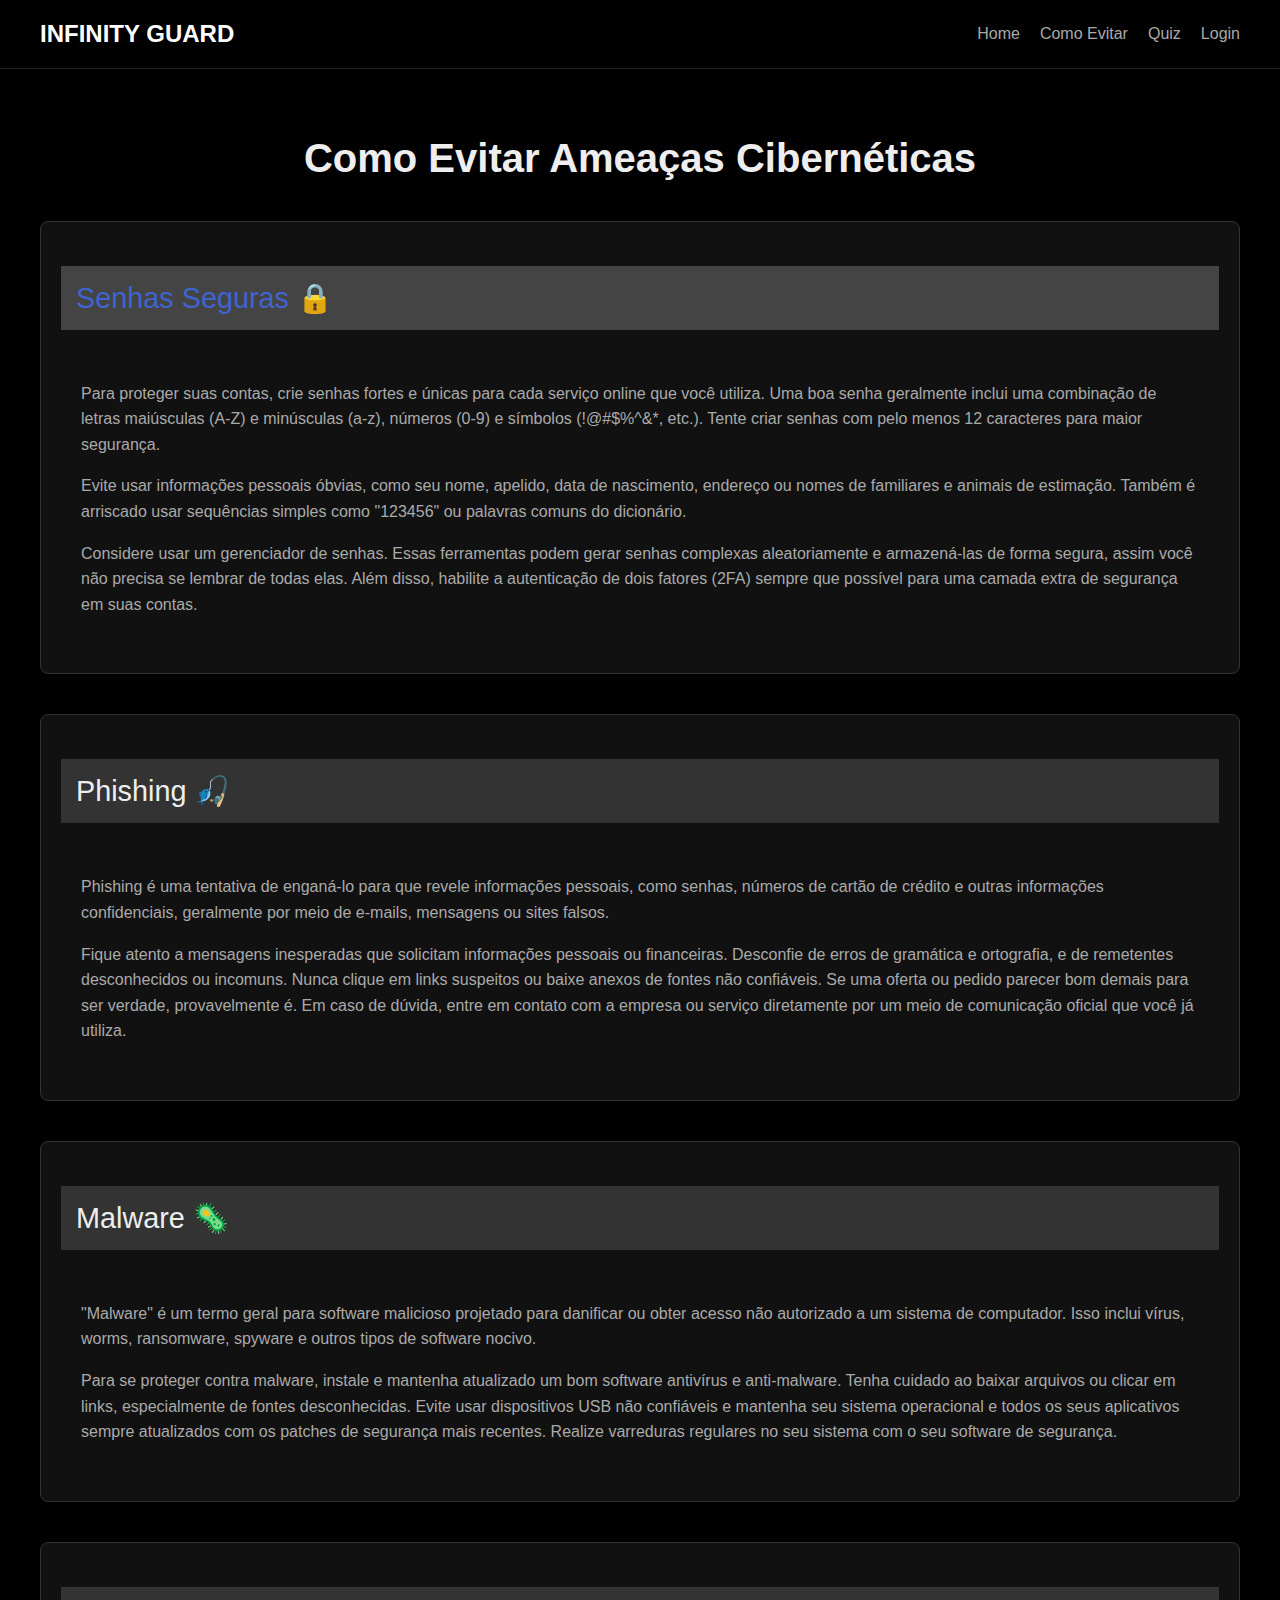
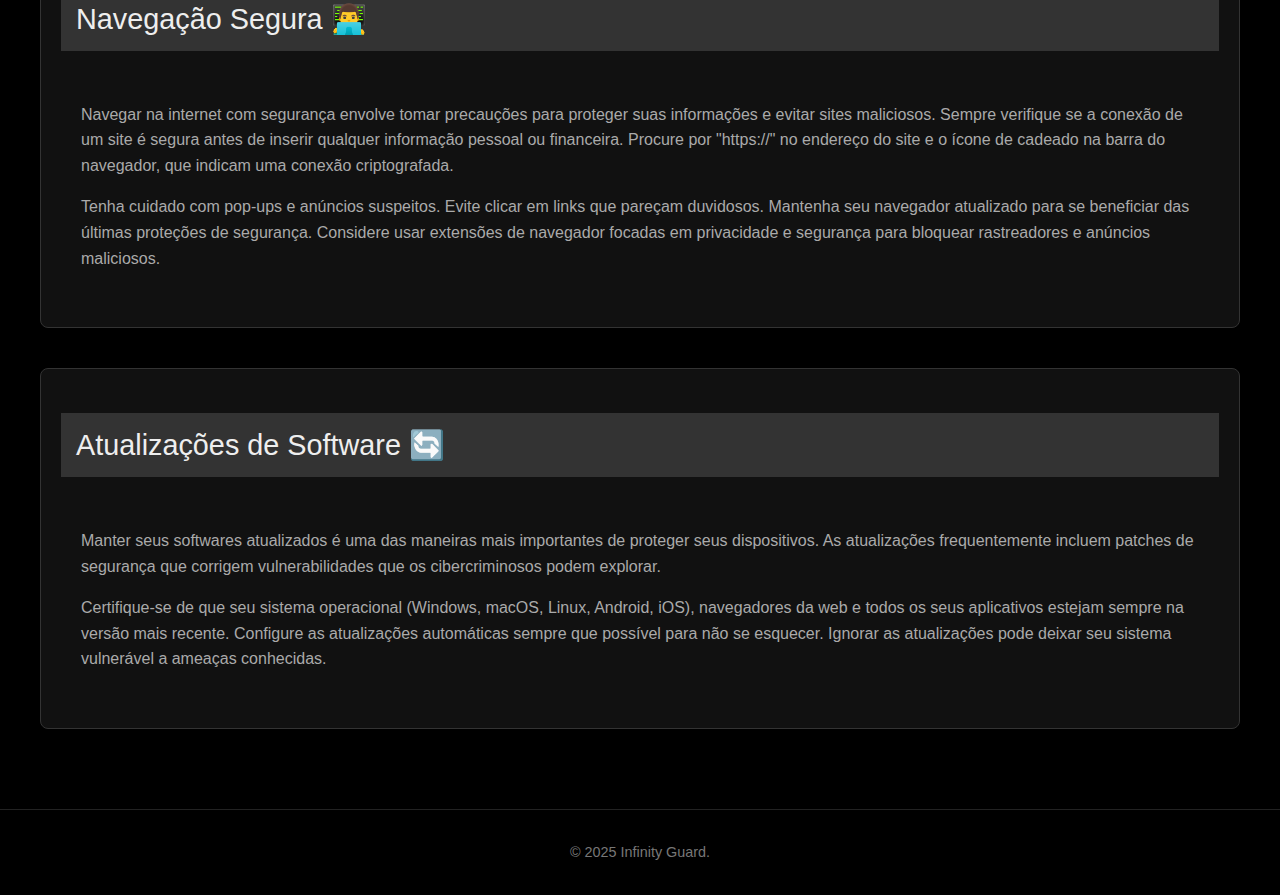
<file: como-evitar.html>
<!DOCTYPE html>
<html lang="pt-br">

<head>
    <meta charset="UTF-8">
    <meta name="viewport" content="width=device-width, initial-scale=1.0">
    <title>Como Evitar Ameaças Cibernéticas - INFINITY GUARD.</title>
    <link href="https://cdn.jsdelivr.net/npm/bootstrap@5.3.6/dist/css/bootstrap.min.css" rel="stylesheet"
        integrity="sha384-4Q6Gf2aSP4eDXB8Miphtr37CMZZQ5oXLH2yaXMJ2w8e2ZtHTl7GptT4jmndRuHDT" crossorigin="anonymous">
    <link rel="stylesheet" href="css/style-index.css">
</head>

<body>
    <header>
        <div class="container">
            <div class="logo"><a href="index.html">INFINITY GUARD</a></div>
            <nav>
                <ul>
                    <li><a href="index.html">Home</a></li>
                    <li><a href="como-evitar.html">Como Evitar</a></li>
                    <li><a href="quiz.html">Quiz</a></li>
                   <li><a href="index.php">Login</a></li>
                </ul>
            </nav>
        </div>
    </header>

    <main class="container accordion" id="accordionEvitar">
        <h1>Como Evitar Ameaças Cibernéticas</h1>

        <section class="avoid-section accordion-item">
            <h2>
                <button class="accordion-button" type="button" data-bs-toggle="collapse" data-bs-target="#senhaSegura"
                    aria-expanded="true" aria-controls="senhaSegura">
                    Senhas Seguras 🔒
                </button>
            </h2>
            <div id="senhaSegura" class="accordion-collapse collapse show" data-bs-parent="#accordionEvitar">
                <div class="accordion-body">
                    <p>Para proteger suas contas, crie senhas fortes e únicas para cada serviço online que você utiliza.
                        Uma boa senha geralmente inclui uma combinação de letras maiúsculas (A-Z) e minúsculas (a-z),
                        números (0-9) e símbolos (!@#$%^&*, etc.). Tente criar senhas com pelo menos 12 caracteres
                        para maior segurança.</p>
                    <p>Evite usar informações pessoais óbvias, como seu nome, apelido, data de nascimento, endereço ou
                        nomes de familiares e animais de estimação. Também é arriscado usar sequências simples como
                        "123456" ou palavras comuns do dicionário.</p>
                    <p>Considere usar um gerenciador de senhas. Essas ferramentas podem gerar senhas complexas
                        aleatoriamente e armazená-las de forma segura, assim você não precisa se lembrar de todas elas.
                        Além disso, habilite a autenticação de dois fatores (2FA) sempre que possível para uma camada
                        extra de segurança em suas contas.</p>
                </div>
            </div>
        </section>

        <section class="avoid-section accordion-item">
            <h2>
                <button class="accordion-button collapsed" type="button" data-bs-toggle="collapse"
                    data-bs-target="#phishing" aria-expanded="false" aria-controls="phishing">
                    Phishing 🎣
                </button>
            </h2>
            <div id="phishing" class="accordion-collapse collapse" data-bs-parent="#accordionEvitar">
                <div class="accordion-body">
                    <p>Phishing é uma tentativa de enganá-lo para que revele informações pessoais, como senhas, números
                        de cartão de crédito e outras informações confidenciais, geralmente por meio de e-mails, mensagens
                        ou sites falsos.</p>
                    <p>Fique atento a mensagens inesperadas que solicitam informações pessoais ou financeiras. Desconfie
                        de erros de gramática e ortografia, e de remetentes desconhecidos ou incomuns. Nunca clique em
                        links suspeitos ou baixe anexos de fontes não confiáveis. Se uma oferta ou pedido parecer bom
                        demais para ser verdade, provavelmente é. Em caso de dúvida, entre em contato com a empresa ou
                        serviço diretamente por um meio de comunicação oficial que você já utiliza.</p>
                </div>
            </div>
        </section>

        <section class="avoid-section accordion-item">
            <h2>
                <button class="accordion-button collapsed" type="button" data-bs-toggle="collapse"
                    data-bs-target="#malware" aria-expanded="false" aria-controls="malware">
                    Malware 🦠
                </button>
            </h2>
            <div id="malware" class="accordion-collapse collapse" data-bs-parent="#accordionEvitar">
                <div class="accordion-body">
                    <p>"Malware" é um termo geral para software malicioso projetado para danificar ou obter acesso não
                        autorizado a um sistema de computador. Isso inclui vírus, worms, ransomware, spyware e outros
                        tipos de software nocivo.</p>
                    <p>Para se proteger contra malware, instale e mantenha atualizado um bom software antivírus e
                        anti-malware. Tenha cuidado ao baixar arquivos ou clicar em links, especialmente de fontes
                        desconhecidas. Evite usar dispositivos USB não confiáveis e mantenha seu sistema operacional e
                        todos os seus aplicativos sempre atualizados com os patches de segurança mais recentes. Realize
                        varreduras regulares no seu sistema com o seu software de segurança.</p>
                </div>
            </div>
        </section>

        <section class="avoid-section accordion-item">
            <h2>
                <button class="accordion-button collapsed" type="button" data-bs-toggle="collapse"
                    data-bs-target="#navegacaoSegura" aria-expanded="false" aria-controls="navegacaoSegura">
                    Navegação Segura 👨‍💻
                </button>
            </h2>
            <div id="navegacaoSegura" class="accordion-collapse collapse" data-bs-parent="#accordionEvitar">
                <div class="accordion-body">
                    <p>Navegar na internet com segurança envolve tomar precauções para proteger suas informações e evitar
                        sites maliciosos. Sempre verifique se a conexão de um site é segura antes de inserir qualquer
                        informação pessoal ou financeira. Procure por "https://" no endereço do site e o ícone de cadeado
                        na barra do navegador, que indicam uma conexão criptografada.</p>
                    <p>Tenha cuidado com pop-ups e anúncios suspeitos. Evite clicar em links que pareçam duvidosos.
                        Mantenha seu navegador atualizado para se beneficiar das últimas proteções de segurança. Considere
                        usar extensões de navegador focadas em privacidade e segurança para bloquear rastreadores e
                        anúncios maliciosos.</p>
                </div>
            </div>
        </section>

        <section class="avoid-section accordion-item">
            <h2>
                <button class="accordion-button collapsed" type="button" data-bs-toggle="collapse"
                    data-bs-target="#atualizacaoSoftware" aria-expanded="false" aria-controls="atualizacaoSoftware">
                    Atualizações de Software 🔄
                </button>
            </h2>
            <div id="atualizacaoSoftware" class="accordion-collapse collapse" data-bs-parent="#accordionEvitar">
                <div class="accordion-body">
                    <p>Manter seus softwares atualizados é uma das maneiras mais importantes de proteger seus
                        dispositivos. As atualizações frequentemente incluem patches de segurança que corrigem
                        vulnerabilidades que os cibercriminosos podem explorar.</p>
                    <p>Certifique-se de que seu sistema operacional (Windows, macOS, Linux, Android, iOS), navegadores
                        da web e todos os seus aplicativos estejam sempre na versão mais recente. Configure as
                        atualizações automáticas sempre que possível para não se esquecer. Ignorar as atualizações pode
                        deixar seu sistema vulnerável a ameaças conhecidas.</p>
                </div>
            </div>
        </section>
    </main>

    <footer>
        <div class="container">
            <p>&copy; 2025 Infinity Guard.</p>
        </div>
    </footer>

    <script src="https://cdn.jsdelivr.net/npm/@popperjs/core@2.11.8/dist/umd/popper.min.js"
        integrity="sha384-I7E8VVD/ismYTF4hNIPjVp/Zjvgyol6VFvRkX/vR+Vc4jQkC+hVqc2pM8ODewa9r"
        crossorigin="anonymous"></script>
    <script src="https://cdn.jsdelivr.net/npm/bootstrap@5.3.6/dist/js/bootstrap.min.js"
        integrity="sha384-RuyvpeZCxMJCqVUGFI0Do1mQrods/hhxYlcVfGPOfQtPJh0JCw12tUAZ/Mv10S7D"
        crossorigin="anonymous"></script>
</body>

</html>
</file>
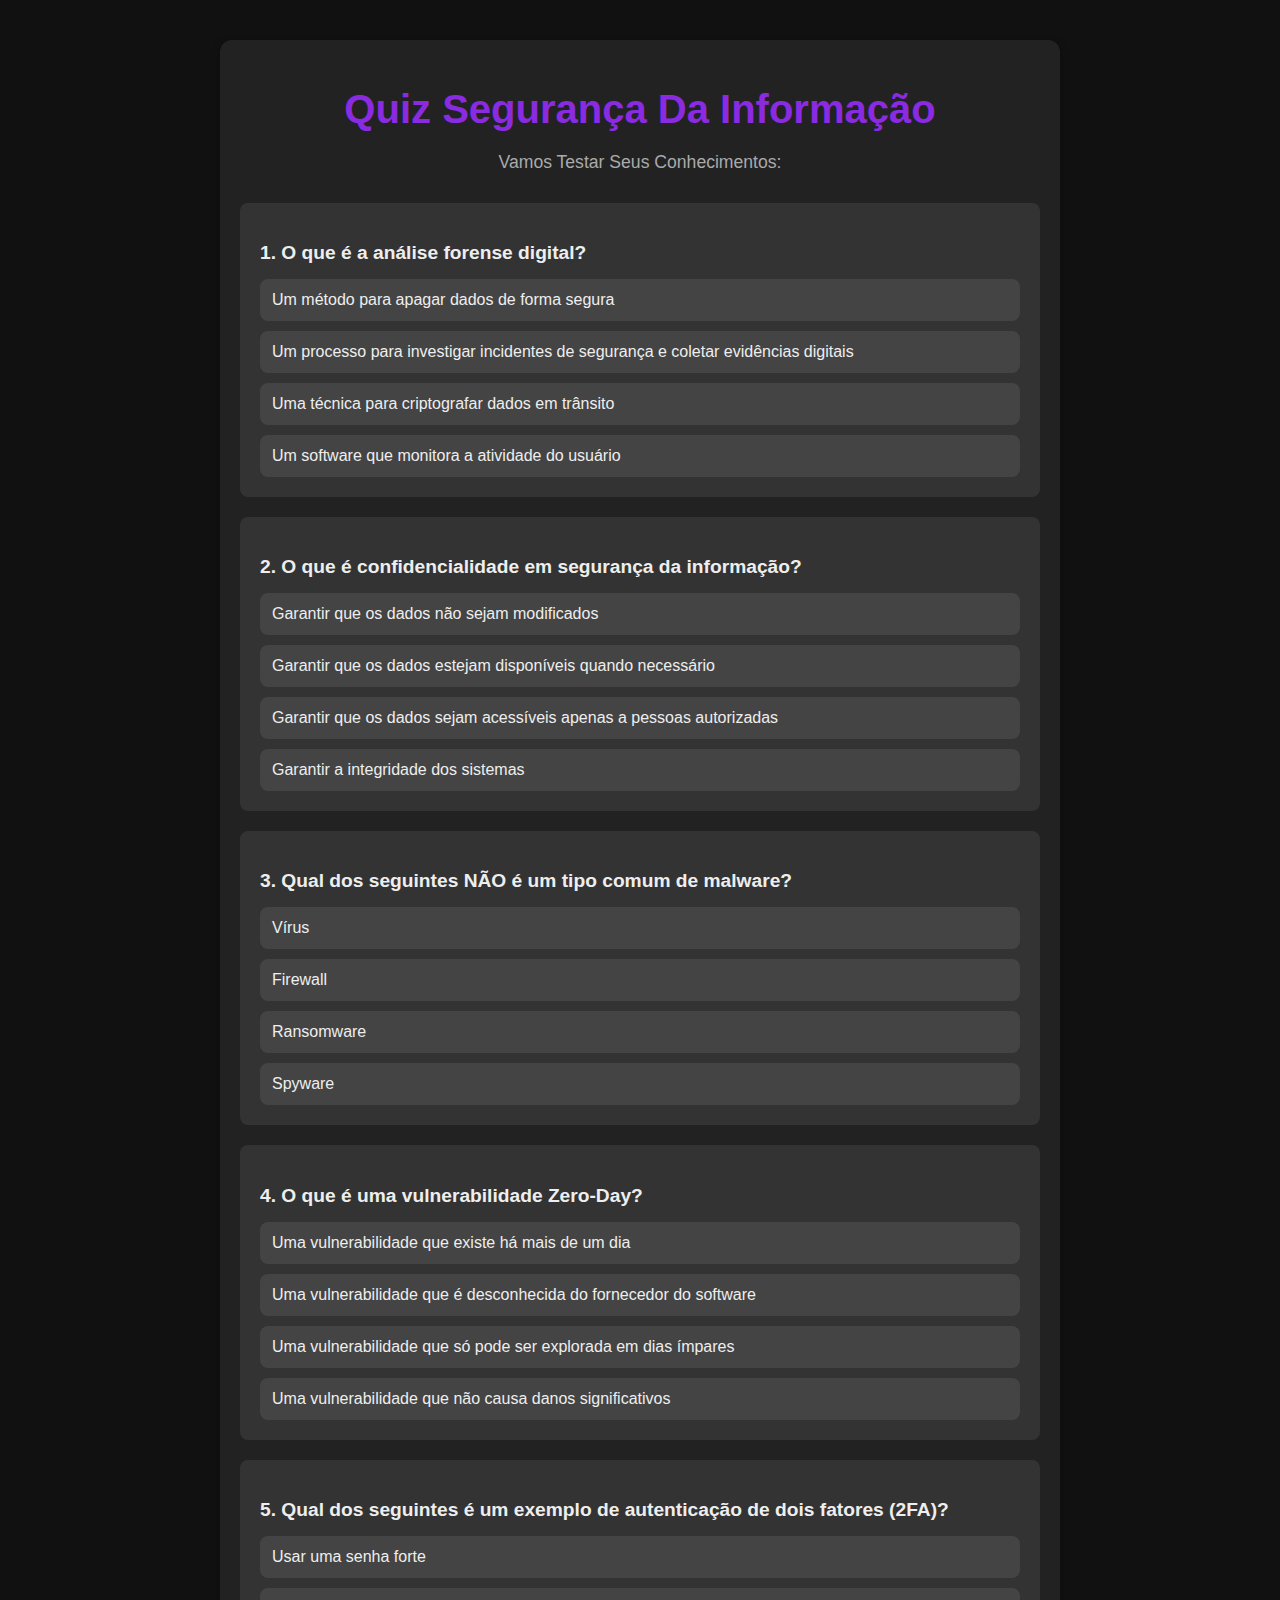
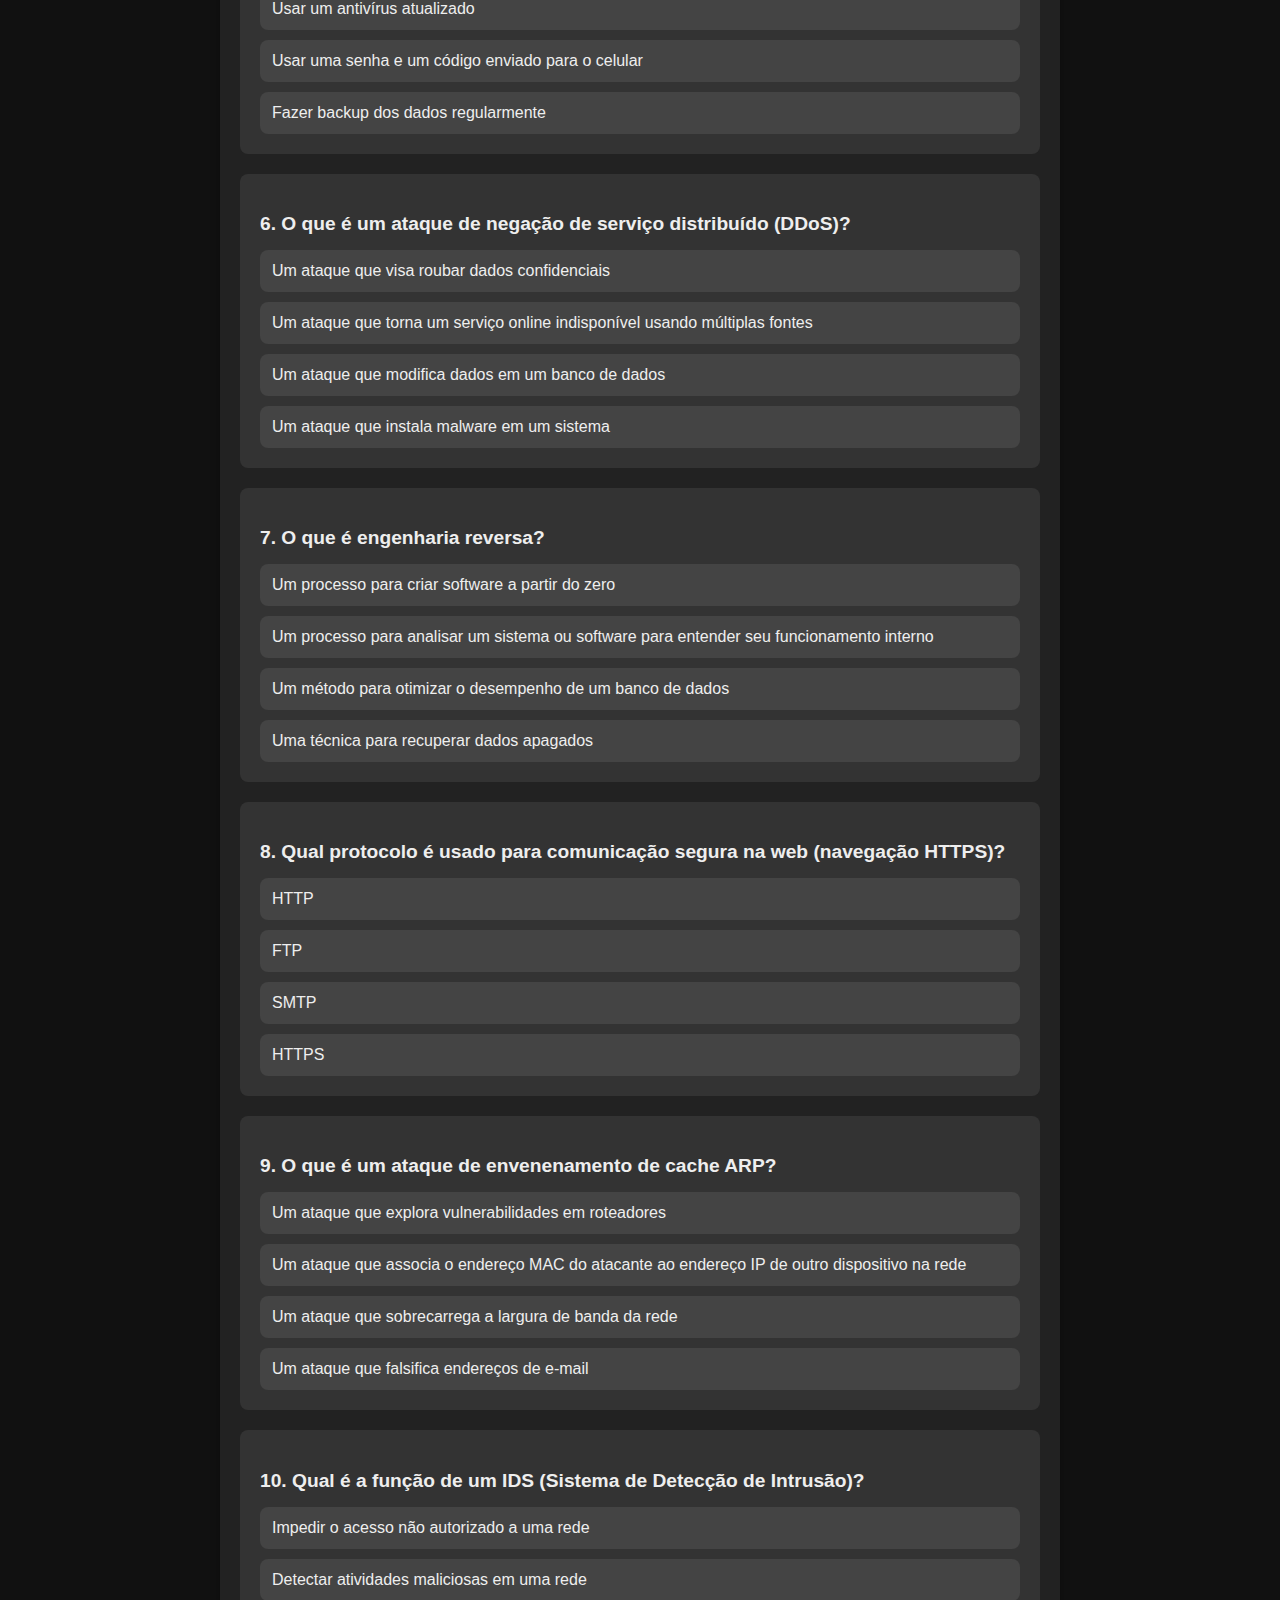
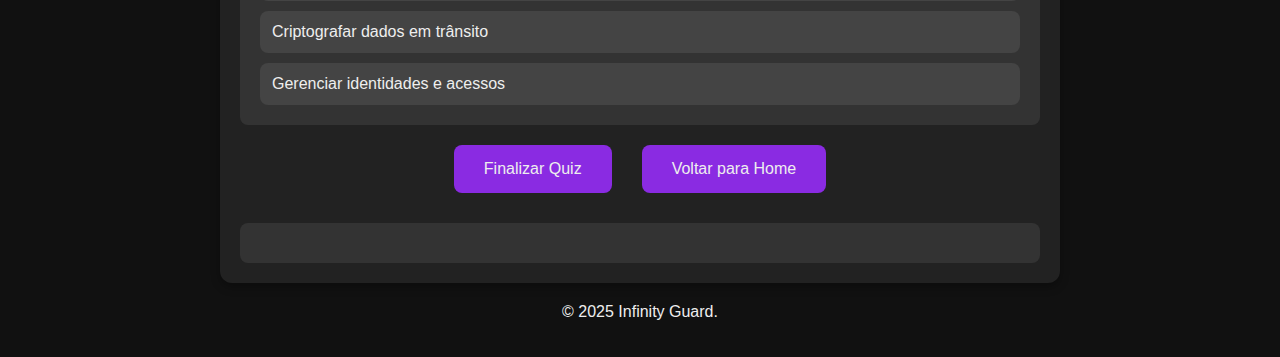
<file: quiz.html>
<!DOCTYPE html>
<html lang="pt-br">

<head>
    <meta charset="UTF-8">
    <meta name="viewport" content="width=device-width, initial-scale=1.0">
    <title>Quiz Segurança Da Informação</title>
    <link rel="stylesheet" href="css/style-quiz.css">
</head>

<body>
    <main class="quiz-main">
        <h1 class="quiz-title">Quiz Segurança Da Informação</h1>
        <p class="quiz-description">Vamos Testar Seus Conhecimentos: </p>
        <div id="quiz-container" class="quiz-content"></div>
        <div class="quiz-buttons">
            <button id="finalizar-btn" class="quiz-button" onclick="finalizarQuiz()">Finalizar Quiz</button>
            <button id="refazer-btn" class="quiz-button" onclick="carregarQuiz()" style="display: none;">Refazer Quiz</button>
            <a href="index.html" class="quiz-button return-button">Voltar para Home</a>
        </div>
        <div id="resultado" class="quiz-result"></div>
    </main>
     <footer>
        <div class="container">
            <p>&copy; 2025 Infinity Guard.</p>
        </div>
    </footer>
    <script src="js/script.js"></script>
</body>

</html>
</file>
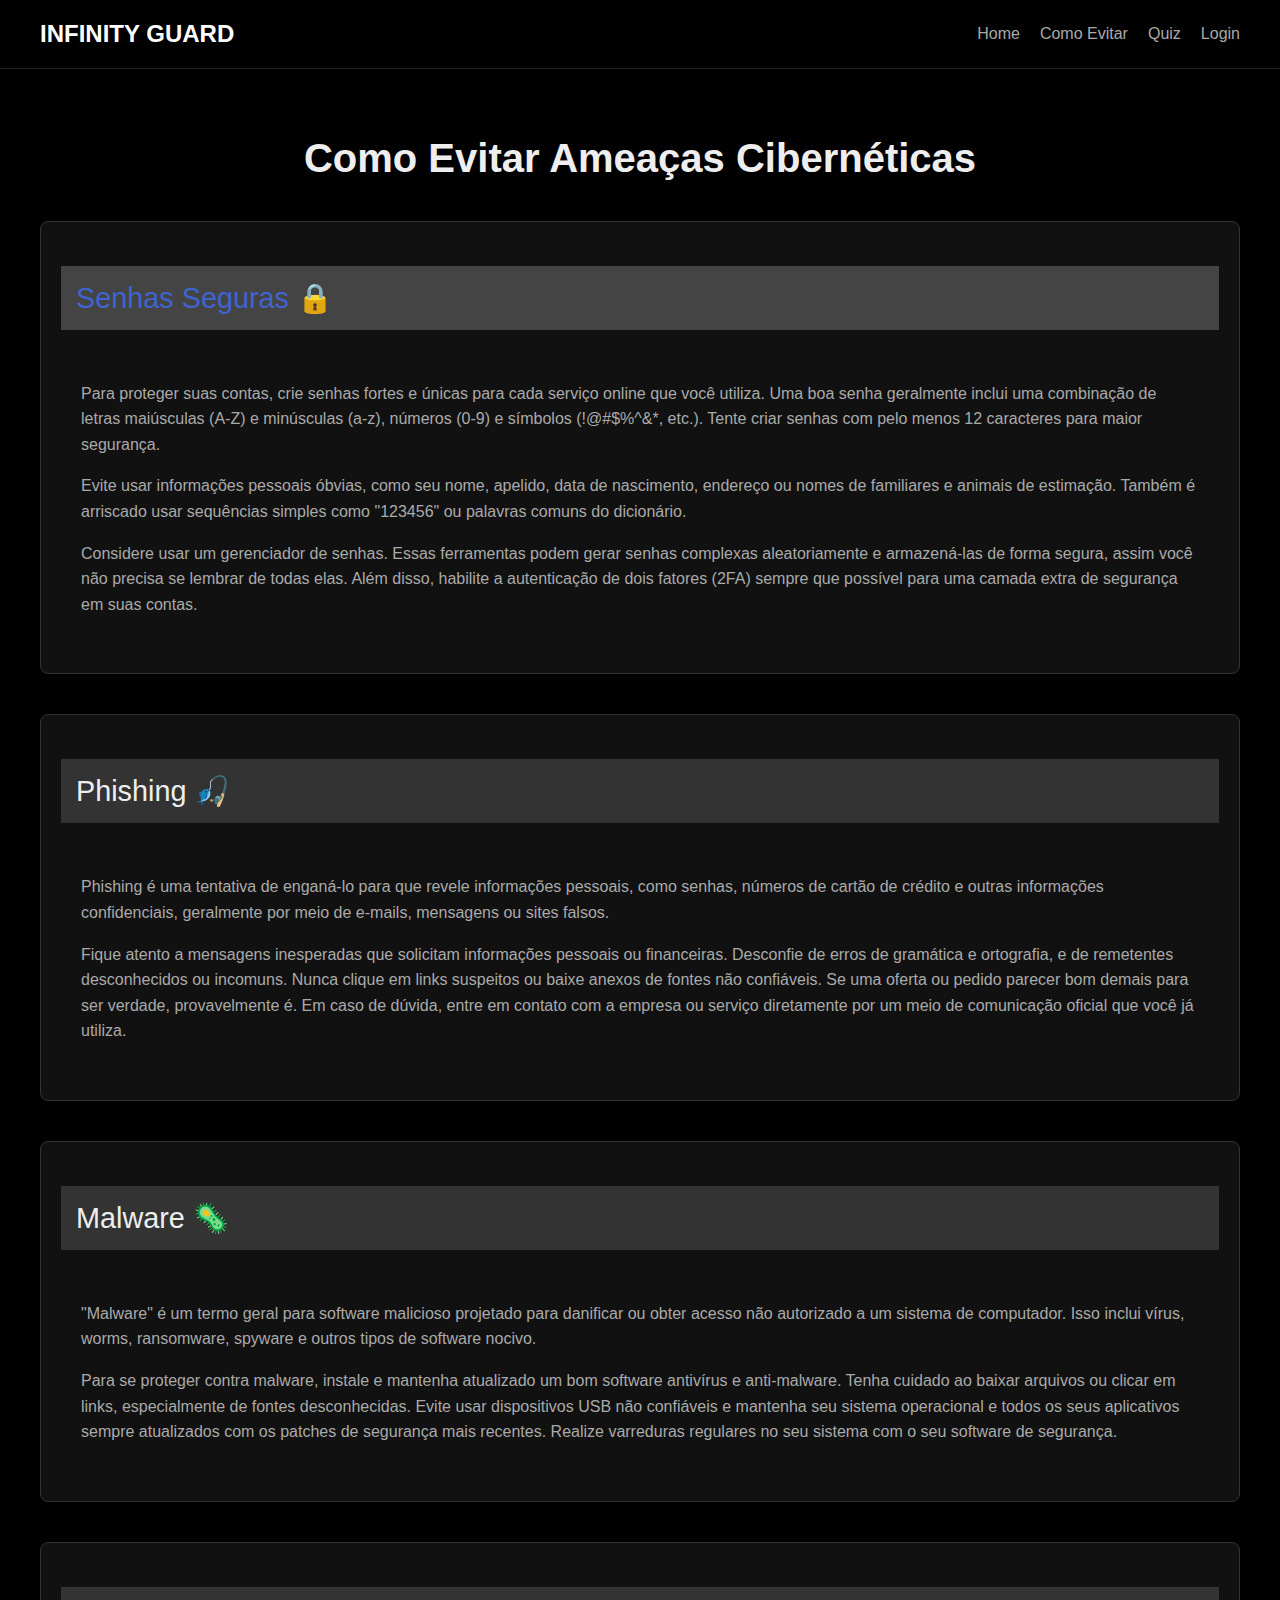
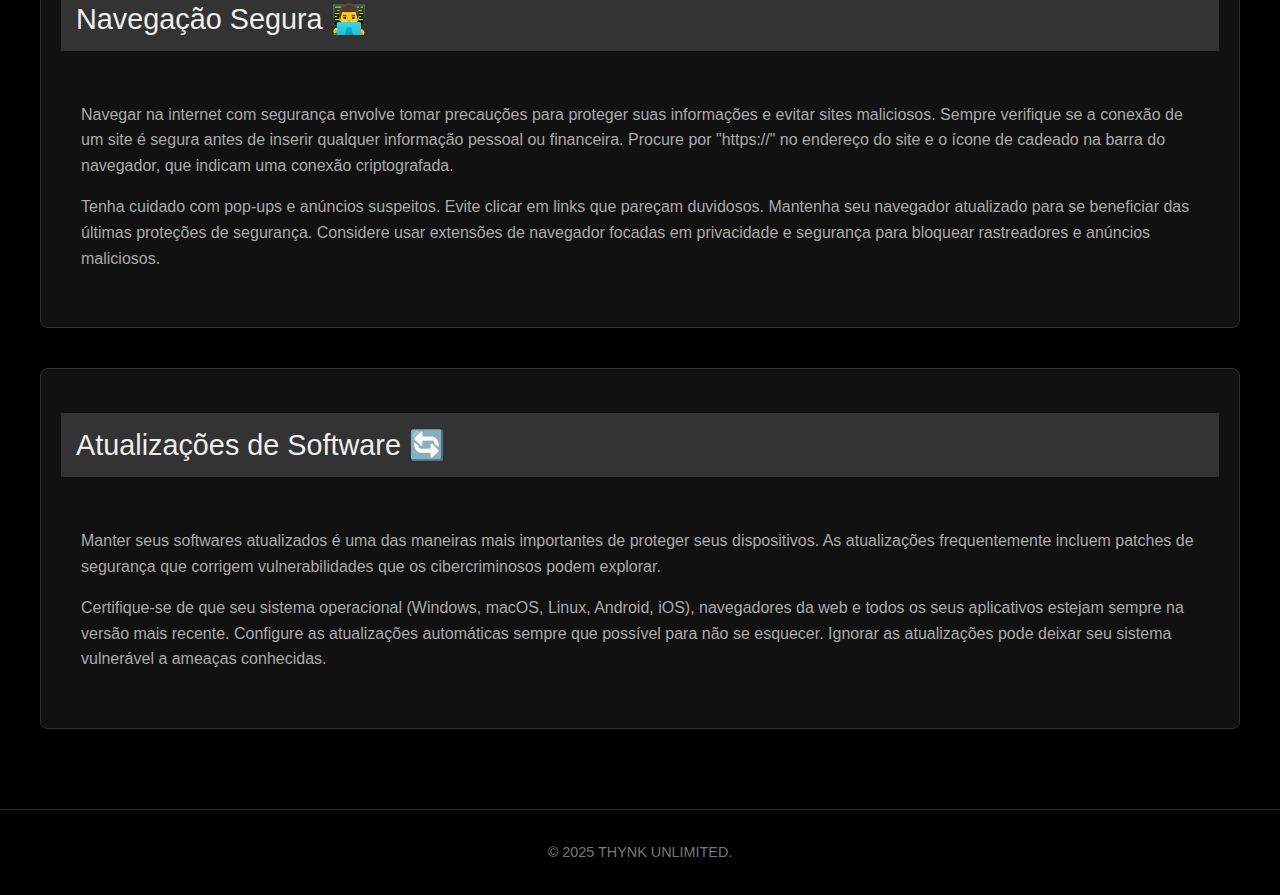
<file: home/como-evitar.html>
<!DOCTYPE html>
<html lang="pt-br">

<head>
    <meta charset="UTF-8">
    <meta name="viewport" content="width=device-width, initial-scale=1.0">
    <title>Como Evitar Ameaças Cibernéticas - INFINITY GUARD.</title>
    <link href="https://cdn.jsdelivr.net/npm/bootstrap@5.3.6/dist/css/bootstrap.min.css" rel="stylesheet"
        integrity="sha384-4Q6Gf2aSP4eDXB8Miphtr37CMZZQ5oXLH2yaXMJ2w8e2ZtHTl7GptT4jmndRuHDT" crossorigin="anonymous">
    <link rel="stylesheet" href="style.css">
</head>

<body>
    <header>
        <div class="container">
            <div class="logo"><a href="index.html">INFINITY GUARD</a></div>
            <nav>
                <ul>
                    <li><a href="../home/index.html">Home</a></li>
                    <li><a href="../home/como-evitar.html">Como Evitar</a></li>
                    <li><a href="../quiz/quiz.html">Quiz</a></li>
                   <li><a href="../login/index.php">Login</a></li>
                </ul>
            </nav>
        </div>
    </header>

    <main class="container accordion" id="accordionEvitar">
        <h1>Como Evitar Ameaças Cibernéticas</h1>

        <section class="avoid-section accordion-item">
            <h2>
                <button class="accordion-button" type="button" data-bs-toggle="collapse" data-bs-target="#senhaSegura"
                    aria-expanded="true" aria-controls="senhaSegura">
                    Senhas Seguras 🔒
                </button>
            </h2>
            <div id="senhaSegura" class="accordion-collapse collapse show" data-bs-parent="#accordionEvitar">
                <div class="accordion-body">
                    <p>Para proteger suas contas, crie senhas fortes e únicas para cada serviço online que você utiliza.
                        Uma boa senha geralmente inclui uma combinação de letras maiúsculas (A-Z) e minúsculas (a-z),
                        números (0-9) e símbolos (!@#$%^&*, etc.). Tente criar senhas com pelo menos 12 caracteres
                        para maior segurança.</p>
                    <p>Evite usar informações pessoais óbvias, como seu nome, apelido, data de nascimento, endereço ou
                        nomes de familiares e animais de estimação. Também é arriscado usar sequências simples como
                        "123456" ou palavras comuns do dicionário.</p>
                    <p>Considere usar um gerenciador de senhas. Essas ferramentas podem gerar senhas complexas
                        aleatoriamente e armazená-las de forma segura, assim você não precisa se lembrar de todas elas.
                        Além disso, habilite a autenticação de dois fatores (2FA) sempre que possível para uma camada
                        extra de segurança em suas contas.</p>
                </div>
            </div>
        </section>

        <section class="avoid-section accordion-item">
            <h2>
                <button class="accordion-button collapsed" type="button" data-bs-toggle="collapse"
                    data-bs-target="#phishing" aria-expanded="false" aria-controls="phishing">
                    Phishing 🎣
                </button>
            </h2>
            <div id="phishing" class="accordion-collapse collapse" data-bs-parent="#accordionEvitar">
                <div class="accordion-body">
                    <p>Phishing é uma tentativa de enganá-lo para que revele informações pessoais, como senhas, números
                        de cartão de crédito e outras informações confidenciais, geralmente por meio de e-mails, mensagens
                        ou sites falsos.</p>
                    <p>Fique atento a mensagens inesperadas que solicitam informações pessoais ou financeiras. Desconfie
                        de erros de gramática e ortografia, e de remetentes desconhecidos ou incomuns. Nunca clique em
                        links suspeitos ou baixe anexos de fontes não confiáveis. Se uma oferta ou pedido parecer bom
                        demais para ser verdade, provavelmente é. Em caso de dúvida, entre em contato com a empresa ou
                        serviço diretamente por um meio de comunicação oficial que você já utiliza.</p>
                </div>
            </div>
        </section>

        <section class="avoid-section accordion-item">
            <h2>
                <button class="accordion-button collapsed" type="button" data-bs-toggle="collapse"
                    data-bs-target="#malware" aria-expanded="false" aria-controls="malware">
                    Malware 🦠
                </button>
            </h2>
            <div id="malware" class="accordion-collapse collapse" data-bs-parent="#accordionEvitar">
                <div class="accordion-body">
                    <p>"Malware" é um termo geral para software malicioso projetado para danificar ou obter acesso não
                        autorizado a um sistema de computador. Isso inclui vírus, worms, ransomware, spyware e outros
                        tipos de software nocivo.</p>
                    <p>Para se proteger contra malware, instale e mantenha atualizado um bom software antivírus e
                        anti-malware. Tenha cuidado ao baixar arquivos ou clicar em links, especialmente de fontes
                        desconhecidas. Evite usar dispositivos USB não confiáveis e mantenha seu sistema operacional e
                        todos os seus aplicativos sempre atualizados com os patches de segurança mais recentes. Realize
                        varreduras regulares no seu sistema com o seu software de segurança.</p>
                </div>
            </div>
        </section>

        <section class="avoid-section accordion-item">
            <h2>
                <button class="accordion-button collapsed" type="button" data-bs-toggle="collapse"
                    data-bs-target="#navegacaoSegura" aria-expanded="false" aria-controls="navegacaoSegura">
                    Navegação Segura 👨‍💻
                </button>
            </h2>
            <div id="navegacaoSegura" class="accordion-collapse collapse" data-bs-parent="#accordionEvitar">
                <div class="accordion-body">
                    <p>Navegar na internet com segurança envolve tomar precauções para proteger suas informações e evitar
                        sites maliciosos. Sempre verifique se a conexão de um site é segura antes de inserir qualquer
                        informação pessoal ou financeira. Procure por "https://" no endereço do site e o ícone de cadeado
                        na barra do navegador, que indicam uma conexão criptografada.</p>
                    <p>Tenha cuidado com pop-ups e anúncios suspeitos. Evite clicar em links que pareçam duvidosos.
                        Mantenha seu navegador atualizado para se beneficiar das últimas proteções de segurança. Considere
                        usar extensões de navegador focadas em privacidade e segurança para bloquear rastreadores e
                        anúncios maliciosos.</p>
                </div>
            </div>
        </section>

        <section class="avoid-section accordion-item">
            <h2>
                <button class="accordion-button collapsed" type="button" data-bs-toggle="collapse"
                    data-bs-target="#atualizacaoSoftware" aria-expanded="false" aria-controls="atualizacaoSoftware">
                    Atualizações de Software 🔄
                </button>
            </h2>
            <div id="atualizacaoSoftware" class="accordion-collapse collapse" data-bs-parent="#accordionEvitar">
                <div class="accordion-body">
                    <p>Manter seus softwares atualizados é uma das maneiras mais importantes de proteger seus
                        dispositivos. As atualizações frequentemente incluem patches de segurança que corrigem
                        vulnerabilidades que os cibercriminosos podem explorar.</p>
                    <p>Certifique-se de que seu sistema operacional (Windows, macOS, Linux, Android, iOS), navegadores
                        da web e todos os seus aplicativos estejam sempre na versão mais recente. Configure as
                        atualizações automáticas sempre que possível para não se esquecer. Ignorar as atualizações pode
                        deixar seu sistema vulnerável a ameaças conhecidas.</p>
                </div>
            </div>
        </section>
    </main>

    <footer>
        <div class="container">
            <p>&copy; 2025 THYNK UNLIMITED.</p>
        </div>
    </footer>

    <script src="https://cdn.jsdelivr.net/npm/@popperjs/core@2.11.8/dist/umd/popper.min.js"
        integrity="sha384-I7E8VVD/ismYTF4hNIPjVp/Zjvgyol6VFvRkX/vR+Vc4jQkC+hVqc2pM8ODewa9r"
        crossorigin="anonymous"></script>
    <script src="https://cdn.jsdelivr.net/npm/bootstrap@5.3.6/dist/js/bootstrap.min.js"
        integrity="sha384-RuyvpeZCxMJCqVUGFI0Do1mQrods/hhxYlcVfGPOfQtPJh0JCw12tUAZ/Mv10S7D"
        crossorigin="anonymous"></script>
</body>

</html>
</file>
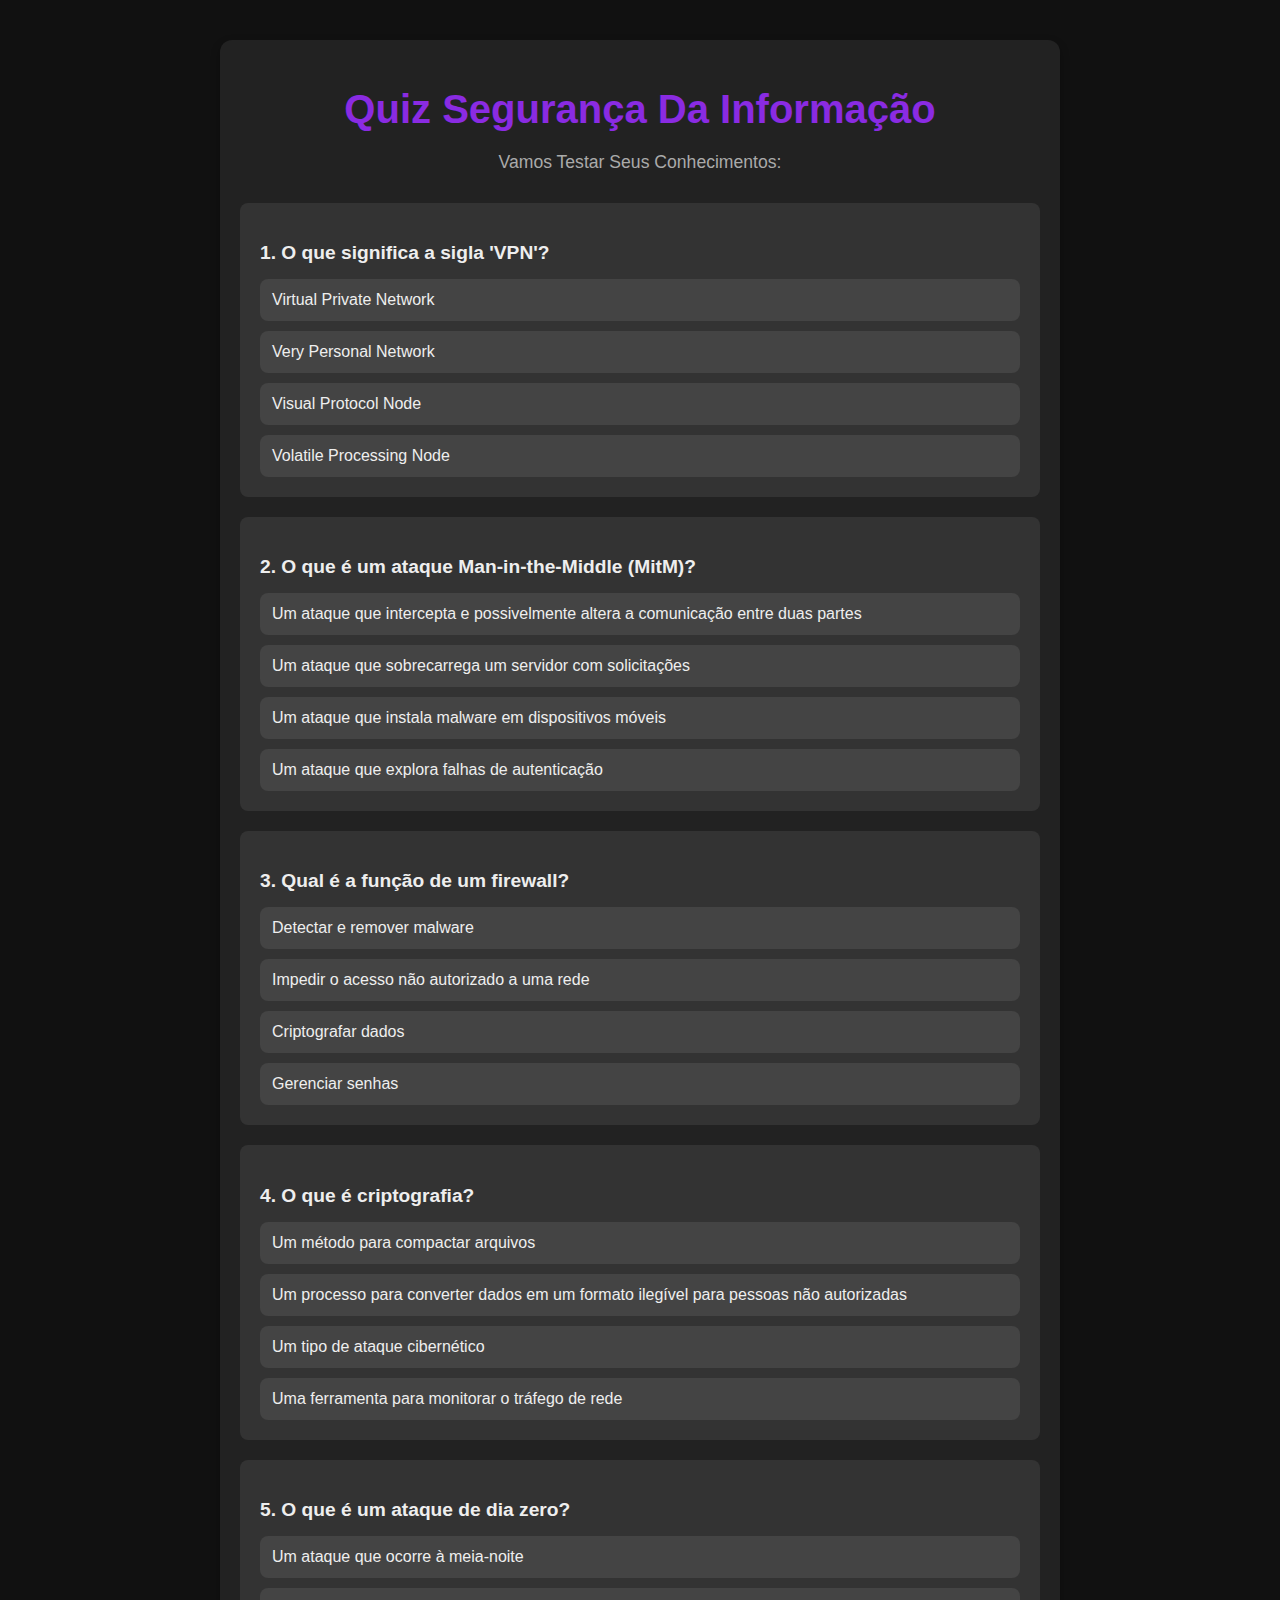
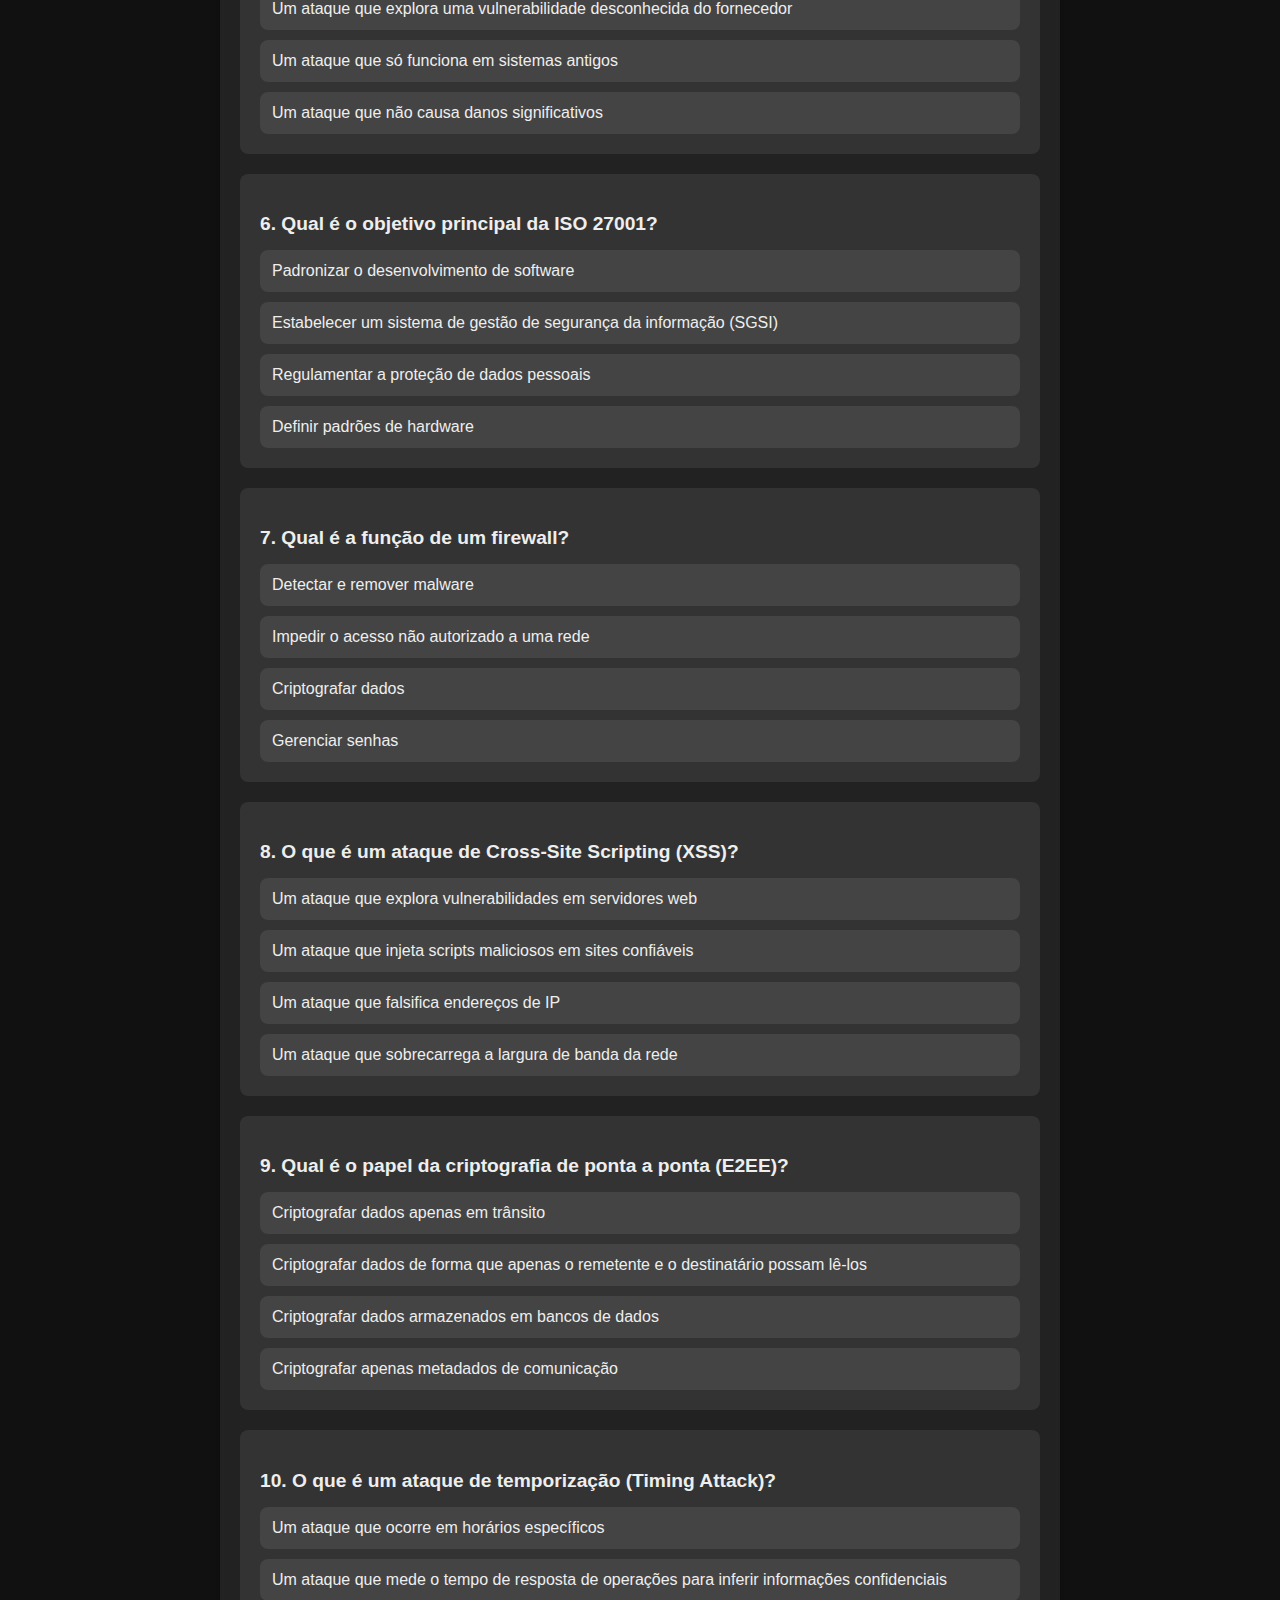
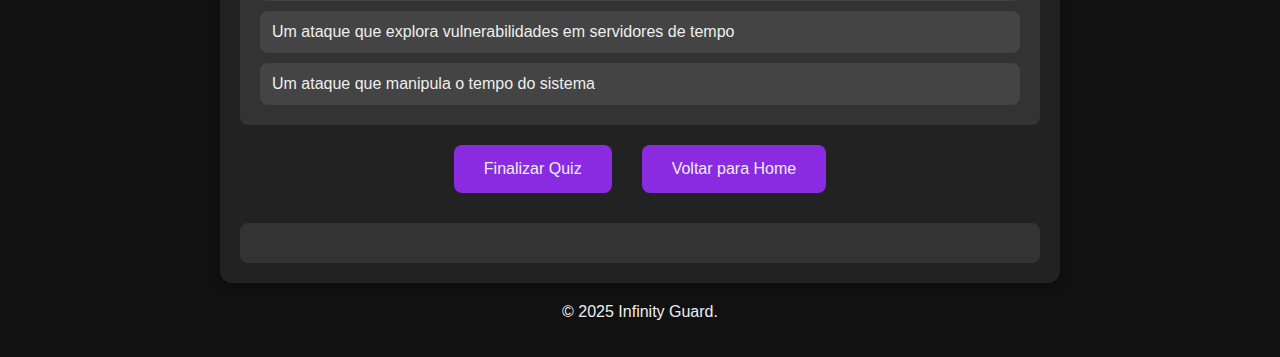
<file: quiz/quiz.html>
<!DOCTYPE html>
<html lang="pt-br">

<head>
    <meta charset="UTF-8">
    <meta name="viewport" content="width=device-width, initial-scale=1.0">
    <title>Quiz Segurança Da Informação</title>
    <link rel="stylesheet" href="css/style.css">
</head>

<body>
    <main class="quiz-main">
        <h1 class="quiz-title">Quiz Segurança Da Informação</h1>
        <p class="quiz-description">Vamos Testar Seus Conhecimentos: </p>
        <div id="quiz-container" class="quiz-content"></div>
        <div class="quiz-buttons">
            <button id="finalizar-btn" class="quiz-button" onclick="finalizarQuiz()">Finalizar Quiz</button>
            <button id="refazer-btn" class="quiz-button" onclick="carregarQuiz()" style="display: none;">Refazer Quiz</button>
            <a href="../home/index.html" class="quiz-button return-button">Voltar para Home</a>
        </div>
        <div id="resultado" class="quiz-result"></div>
    </main>
     <footer>
        <div class="container">
            <p>&copy; 2025 Infinity Guard.</p>
        </div>
    </footer>
    <script src="js/script.js"></script>
</body>

</html>
</file>
<file: css/style-index.css>
body {
    font-family: sans-serif;
    margin: 0;
    background-color: #000; /* Fundo preto */
    color: #fff; /* Texto branco */
}

.container {
    max-width: 1200px;
    margin: 0 auto;
    padding: 0 20px;
}

header {
    padding: 20px 0;
    border-bottom: 1px solid #222;
}

header .container {
    display: flex;
    justify-content: space-between;
    align-items: center;
}

header .logo {
    font-size: 1.5em;
    font-weight: bold;
    color: #eee;
}

header nav ul {
    list-style: none;
    padding: 0;
    margin: 0;
    display: flex;
}

header nav ul li {
    margin-left: 20px;
}

header nav ul li a {
    color: #aaa;
    text-decoration: none;
}
div a {
    text-decoration: none;
    color: #fff;
}
header .page-indicator {
    background-color: #8a2be2; /* Roxo */
    color: #fff;
    padding: 8px 15px;
    border-radius: 5px;
    font-size: 0.9em;
}
main.container {
    padding: 40px 20px; /* Adiciona um pouco mais de espaço interno */
}

main h1 {
    color: #eee;
    font-size: 2.5em;
    text-align: center;
    margin-bottom: 40px;
}

main.container.accordion {
    padding: 40px 20px;
}

main.container.accordion h1 {
    color: #eee;
    font-size: 2.5em;
    text-align: center;
    margin-bottom: 40px;
}

/* Estilos para os itens do acordeão */
.accordion-item {
    background-color: #222; /* Fundo mais escuro para os itens */
    border: 1px solid #333; /* Borda sutil entre os itens */
    border-radius: 8px;
    margin-bottom: 15px;
    overflow: hidden; /* Para garantir que as bordas arredondadas funcionem */
}

.accordion-button {
    background-color: #333; /* Fundo mais claro para os botões */
    color: #eee;
    padding: 15px;
    font-size: 1em;
    width: 100%;
    text-align: left;
    border: none;
    outline: none;
}

.accordion-button:not(.collapsed) {
    background-color: #444; /* Fundo um pouco mais claro quando aberto */
    color: #3e65cf; 
    box-shadow: none;
}

.accordion-button:focus {
    border-color: transparent;
    box-shadow: none;
}

.accordion-body {
    padding: 20px;
    color: #aaa;
    line-height: 1.6;
}


.avoid-section {
    margin-bottom: 40px;
    padding: 20px;
    background-color: #111; /* Fundo escuro para as seções */
    border-radius: 8px;
}

.avoid-section h2 {
    color: #8a2be2; /* Roxo para os títulos das seções */
    font-size: 1.8em;
    margin-bottom: 15px;
}

.avoid-section p {
    color: #aaa;
    line-height: 1.6;
}
.video-section {
    padding: 60px 0;
    background-color: #111; /* Um fundo um pouco diferente para destacar a seção */
}

.video-section .container {
    text-align: center;
}

.video-section h2 {
    color: #eee;
    margin-bottom: 30px;
    font-size: 2em;
}

.video-container {
    display: inline-block; /* Para centralizar o vídeo */
    border-radius: 8px;
    overflow: hidden; /* Se quiser bordas arredondadas no vídeo */
    box-shadow: 0 4px 12px rgba(0, 0, 0, 0.6);
    max-width: 1000px;
    width: 100%;
}

.video-container video {
    width: 100%; /* O vídeo ocupa a largura do contêiner */
    height: auto;
    display: block; /* Remove espaço extra abaixo do vídeo */

}
.hero {
    background: linear-gradient(135deg, #4a00e0, #8e2de2);
    position: relative;
    max-width: 100%;
    height: 550px; /* Vamos tentar esta altura - ajuste conforme necessário */
    overflow: hidden;
    display: flex;
    align-items: center;
    justify-content: center;
    padding: 15px;
}

#carouselExampleCaptions {
    width: 100%; /* Ocupar toda a largura do hero */
    height: 100%; /* Ocupar toda a altura do hero */
     margin-left: -20px; /* Negativo para esquerda */
    margin-right: -20px; /* Negativo para direita */
}


.carousel {
    height: 100%;
}

.carousel-inner {
    height: 100%;
}

.carousel-item {
    height: 100%;
}

.carousel-item img {
    display: block;
    width: 100%;
    height: 100%;
    object-fit: contain; /* Usar 'contain' para mostrar a imagem inteira */
}

.carousel-caption {
    background-color: rgba(0, 0, 0, 0.5);
    padding: 15px;
    border-radius: 5px;
}

.intro-section {
    padding: 10px 0; /* Adiciona um espaçamento vertical */
    background-color: #111; /* Um fundo escuro para contrastar com o preto */
    color: #eee; /* Texto em tom mais claro */
    text-align: center; /* Centraliza o conteúdo da seção */
}

.intro-section .container {
    max-width: 800px; /* Limita a largura do conteúdo para melhor leitura */
    margin: 0 auto; /* Centraliza o container */
    padding: 0 20px; /* Adiciona um pouco de padding nas laterais do container */
}

.intro-section h2 {
    font-size: 2.5em;
    margin-bottom: 20px;
    color: #8a2be2; /* Roxo, para manter a paleta de cores */
}

.intro-section p {
    font-size: 1.1em;
    line-height: 1.6;
    margin-bottom: 10px;
}

.cta-section {
    padding: 50px 0;
    background-color: #222; /* Um fundo um pouco mais claro que o preto */
    color: #fff;
    text-align: center;
}

.cta-section .container {
    max-width: 800px;
    margin: 0 auto;
    padding: 0 20px;
}

.cta-section h2 {
    font-size: 2.2em;
    margin-bottom: 20px;
    color: #8a2be2; /* Roxo para destaque */
}

.cta-section p {
    font-size: 1.1em;
    line-height: 1.6;
    margin-bottom: 30px;
}

.cta-section .button {
    display: inline-block;
    background-color: #8a2be2; /* Roxo */
    color: #fff;
    padding: 15px 30px;
    border-radius: 5px;
    text-decoration: none;
    font-size: 1em;
    transition: background-color 0.3s ease;
}

.cta-section .button:hover {
    background-color: #6a1b9a;
}

footer {
    padding: 20px 0;
    text-align: center;
    border-top: 1px solid #222;
    color: #777;
    font-size: 0.9em;
}
</file>
<file: css/style-quiz.css>
/* Estilização geral */
body {
    font-family: 'Arial', sans-serif;
    background-color: #111; /* Preto */
    color: #eee; /* Cinza claro */
    text-align: center;
    padding: 20px;
    margin: 0;
}

/* Main container */
.quiz-main {
    max-width: 800px; /* Aumentei um pouco */
    margin: 20px auto;
    background-color: #222; /* Cinza escuro */
    border-radius: 12px;
    box-shadow: 0 4px 10px rgba(0, 0, 0, 0.3);
    padding: 20px;
}

/* Título */
.quiz-title {
    font-size: 2.5em; /* Aumentei um pouco */
    margin-bottom: 20px;
    color: #8a2be2; /* Roxo */
}

/* Descrição */
.quiz-description {
    font-size: 1.1em;
    color: #aaa; /* Cinza mais escuro */
    margin-bottom: 30px;
}

/* Container das perguntas */
.quiz-content {
    margin-bottom: 20px;
}

/* Seção de cada pergunta */
.quiz-question {
    margin-bottom: 20px;
    padding: 20px;
    background-color: #333; /* Cinza mais claro */
    border-radius: 8px;
    text-align: left; /* Alinhar o texto à esquerda */
}

/* Texto da pergunta */
.question-text {
    font-size: 1.2em;
    color: #eee;
    margin-bottom: 15px;
}

/* Container das respostas */
.answers-container {
    display: grid;
    grid-template-columns: 1fr; /* Uma coluna por padrão */
    gap: 10px;
}

/* Labels das respostas */
.answer label {
    display: block;
    padding: 12px;
    background-color: #444; /* Cinza mais claro */
    color: #eee;
    border-radius: 8px;
    cursor: pointer;
    transition: background-color 0.3s ease;
}

.answer label:hover {
    background-color: #555;
}

/* Input radio */
.answer input[type="radio"] {
    display: none;
}

/* Label selecionada */
.answer input[type="radio"]:checked + label {
    background-color: #8a2be2; /* Roxo */
    color: #111;
    font-weight: bold;
}

/* Botões */
.quiz-buttons {
    text-align: center;
    margin-top: 20px;
}

.quiz-button {
    background-color: #8a2be2; /* Roxo */
    color: #eee;
    border: none;
    padding: 15px 30px;
    border-radius: 8px;
    font-size: 1em;
    cursor: pointer;
    transition: background-color 0.3s ease, transform 0.1s ease;
    margin: 0 10px;
}

.quiz-button:hover {
    background-color: #6a1b9a; /* Roxo mais escuro */
    transform: scale(1.02);
}

/* Resultado */
.quiz-result {
    margin-top: 30px;
    padding: 20px;
    background-color: #333; /* Cinza mais claro */
    border-radius: 8px;
    color: #eee;
    text-align: center;
}

.quiz-result h2 {
    color: #8a2be2; /* Roxo */
    font-size: 1.8em;
    margin-bottom: 15px;
}

.quiz-result p {
    font-size: 1.1em;
    line-height: 1.6;
}

/* Resposta correta */
.answer-correct label {
    background-color: #4caf50; /* Verde */
    color: #111;
}

/* Resposta incorreta */
.answer-incorrect label {
    background-color: #f44336; /* Vermelho */
    color: #eee;
}
.quiz-buttons {
    text-align: center;
    margin-top: 20px;
    display: flex; /* Adicione isso */
    justify-content: center; /* Centralize horizontalmente */
    align-items: center; /* Centralize verticalmente */
    gap: 10px; /* Espaçamento entre os botões */
}

.quiz-button {
    background-color: #8a2be2; /* Roxo */
    color: #eee;
    border: none;
    padding: 15px 30px;
    border-radius: 8px;
    font-size: 1em;
    cursor: pointer;
    transition: background-color 0.3s ease, transform 0.1s ease;
    text-decoration: none; /* Adicione isso para remover o sublinhado do link */
}

.quiz-button:hover {
    background-color: #6a1b9a; /* Roxo mais escuro */
    transform: scale(1.02);
}

.return-button {
    /* Herda os estilos de .quiz-button, então não precisamos repetir */
}

/* Responsividade */
@media (max-width: 600px) {
    .quiz-main {
        width: 90%;
    }
}
</file>
<file: home/style.css>
body {
    font-family: sans-serif;
    margin: 0;
    background-color: #000; /* Fundo preto */
    color: #fff; /* Texto branco */
}

.container {
    max-width: 1200px;
    margin: 0 auto;
    padding: 0 20px;
}

header {
    padding: 20px 0;
    border-bottom: 1px solid #222;
}

header .container {
    display: flex;
    justify-content: space-between;
    align-items: center;
}

header .logo {
    font-size: 1.5em;
    font-weight: bold;
    color: #eee;
}

header nav ul {
    list-style: none;
    padding: 0;
    margin: 0;
    display: flex;
}

header nav ul li {
    margin-left: 20px;
}

header nav ul li a {
    color: #aaa;
    text-decoration: none;
}
div a {
    text-decoration: none;
    color: #fff;
}
header .page-indicator {
    background-color: #8a2be2; /* Roxo */
    color: #fff;
    padding: 8px 15px;
    border-radius: 5px;
    font-size: 0.9em;
}
main.container {
    padding: 40px 20px; /* Adiciona um pouco mais de espaço interno */
}

main h1 {
    color: #eee;
    font-size: 2.5em;
    text-align: center;
    margin-bottom: 40px;
}

main.container.accordion {
    padding: 40px 20px;
}

main.container.accordion h1 {
    color: #eee;
    font-size: 2.5em;
    text-align: center;
    margin-bottom: 40px;
}

/* Estilos para os itens do acordeão */
.accordion-item {
    background-color: #222; /* Fundo mais escuro para os itens */
    border: 1px solid #333; /* Borda sutil entre os itens */
    border-radius: 8px;
    margin-bottom: 15px;
    overflow: hidden; /* Para garantir que as bordas arredondadas funcionem */
}

.accordion-button {
    background-color: #333; /* Fundo mais claro para os botões */
    color: #eee;
    padding: 15px;
    font-size: 1em;
    width: 100%;
    text-align: left;
    border: none;
    outline: none;
}

.accordion-button:not(.collapsed) {
    background-color: #444; /* Fundo um pouco mais claro quando aberto */
    color: #3e65cf; 
    box-shadow: none;
}

.accordion-button:focus {
    border-color: transparent;
    box-shadow: none;
}

.accordion-body {
    padding: 20px;
    color: #aaa;
    line-height: 1.6;
}


.avoid-section {
    margin-bottom: 40px;
    padding: 20px;
    background-color: #111; /* Fundo escuro para as seções */
    border-radius: 8px;
}

.avoid-section h2 {
    color: #8a2be2; /* Roxo para os títulos das seções */
    font-size: 1.8em;
    margin-bottom: 15px;
}

.avoid-section p {
    color: #aaa;
    line-height: 1.6;
}
.video-section {
    padding: 60px 0;
    background-color: #111; /* Um fundo um pouco diferente para destacar a seção */
}

.video-section .container {
    text-align: center;
}

.video-section h2 {
    color: #eee;
    margin-bottom: 30px;
    font-size: 2em;
}

.video-container {
    display: inline-block; /* Para centralizar o vídeo */
    border-radius: 8px;
    overflow: hidden; /* Se quiser bordas arredondadas no vídeo */
    box-shadow: 0 4px 12px rgba(0, 0, 0, 0.6);
    max-width: 1000px;
    width: 100%;
}

.video-container video {
    width: 100%; /* O vídeo ocupa a largura do contêiner */
    height: auto;
    display: block; /* Remove espaço extra abaixo do vídeo */

}
.hero {
    background: linear-gradient(135deg, #4a00e0, #8e2de2);
    position: relative;
    max-width: 100%;
    height: 550px; /* Vamos tentar esta altura - ajuste conforme necessário */
    overflow: hidden;
    display: flex;
    align-items: center;
    justify-content: center;
    padding: 15px;
}

#carouselExampleCaptions {
    width: 100%; /* Ocupar toda a largura do hero */
    height: 100%; /* Ocupar toda a altura do hero */
     margin-left: -20px; /* Negativo para esquerda */
    margin-right: -20px; /* Negativo para direita */
}


.carousel {
    height: 100%;
}

.carousel-inner {
    height: 100%;
}

.carousel-item {
    height: 100%;
}

.carousel-item img {
    display: block;
    width: 100%;
    height: 100%;
    object-fit: contain; /* Usar 'contain' para mostrar a imagem inteira */
}

.carousel-caption {
    background-color: rgba(0, 0, 0, 0.5);
    padding: 15px;
    border-radius: 5px;
}

.intro-section {
    padding: 10px 0; /* Adiciona um espaçamento vertical */
    background-color: #111; /* Um fundo escuro para contrastar com o preto */
    color: #eee; /* Texto em tom mais claro */
    text-align: center; /* Centraliza o conteúdo da seção */
}

.intro-section .container {
    max-width: 800px; /* Limita a largura do conteúdo para melhor leitura */
    margin: 0 auto; /* Centraliza o container */
    padding: 0 20px; /* Adiciona um pouco de padding nas laterais do container */
}

.intro-section h2 {
    font-size: 2.5em;
    margin-bottom: 20px;
    color: #8a2be2; /* Roxo, para manter a paleta de cores */
}

.intro-section p {
    font-size: 1.1em;
    line-height: 1.6;
    margin-bottom: 10px;
}

.cta-section {
    padding: 50px 0;
    background-color: #222; /* Um fundo um pouco mais claro que o preto */
    color: #fff;
    text-align: center;
}

.cta-section .container {
    max-width: 800px;
    margin: 0 auto;
    padding: 0 20px;
}

.cta-section h2 {
    font-size: 2.2em;
    margin-bottom: 20px;
    color: #8a2be2; /* Roxo para destaque */
}

.cta-section p {
    font-size: 1.1em;
    line-height: 1.6;
    margin-bottom: 30px;
}

.cta-section .button {
    display: inline-block;
    background-color: #8a2be2; /* Roxo */
    color: #fff;
    padding: 15px 30px;
    border-radius: 5px;
    text-decoration: none;
    font-size: 1em;
    transition: background-color 0.3s ease;
}

.cta-section .button:hover {
    background-color: #6a1b9a;
}

footer {
    padding: 20px 0;
    text-align: center;
    border-top: 1px solid #222;
    color: #777;
    font-size: 0.9em;
}
</file>
<file: quiz/css/style.css>
/* Estilização geral */
body {
    font-family: 'Arial', sans-serif;
    background-color: #111; /* Preto */
    color: #eee; /* Cinza claro */
    text-align: center;
    padding: 20px;
    margin: 0;
}

/* Main container */
.quiz-main {
    max-width: 800px; /* Aumentei um pouco */
    margin: 20px auto;
    background-color: #222; /* Cinza escuro */
    border-radius: 12px;
    box-shadow: 0 4px 10px rgba(0, 0, 0, 0.3);
    padding: 20px;
}

/* Título */
.quiz-title {
    font-size: 2.5em; /* Aumentei um pouco */
    margin-bottom: 20px;
    color: #8a2be2; /* Roxo */
}

/* Descrição */
.quiz-description {
    font-size: 1.1em;
    color: #aaa; /* Cinza mais escuro */
    margin-bottom: 30px;
}

/* Container das perguntas */
.quiz-content {
    margin-bottom: 20px;
}

/* Seção de cada pergunta */
.quiz-question {
    margin-bottom: 20px;
    padding: 20px;
    background-color: #333; /* Cinza mais claro */
    border-radius: 8px;
    text-align: left; /* Alinhar o texto à esquerda */
}

/* Texto da pergunta */
.question-text {
    font-size: 1.2em;
    color: #eee;
    margin-bottom: 15px;
}

/* Container das respostas */
.answers-container {
    display: grid;
    grid-template-columns: 1fr; /* Uma coluna por padrão */
    gap: 10px;
}

/* Labels das respostas */
.answer label {
    display: block;
    padding: 12px;
    background-color: #444; /* Cinza mais claro */
    color: #eee;
    border-radius: 8px;
    cursor: pointer;
    transition: background-color 0.3s ease;
}

.answer label:hover {
    background-color: #555;
}

/* Input radio */
.answer input[type="radio"] {
    display: none;
}

/* Label selecionada */
.answer input[type="radio"]:checked + label {
    background-color: #8a2be2; /* Roxo */
    color: #111;
    font-weight: bold;
}

/* Botões */
.quiz-buttons {
    text-align: center;
    margin-top: 20px;
}

.quiz-button {
    background-color: #8a2be2; /* Roxo */
    color: #eee;
    border: none;
    padding: 15px 30px;
    border-radius: 8px;
    font-size: 1em;
    cursor: pointer;
    transition: background-color 0.3s ease, transform 0.1s ease;
    margin: 0 10px;
}

.quiz-button:hover {
    background-color: #6a1b9a; /* Roxo mais escuro */
    transform: scale(1.02);
}

/* Resultado */
.quiz-result {
    margin-top: 30px;
    padding: 20px;
    background-color: #333; /* Cinza mais claro */
    border-radius: 8px;
    color: #eee;
    text-align: center;
}

.quiz-result h2 {
    color: #8a2be2; /* Roxo */
    font-size: 1.8em;
    margin-bottom: 15px;
}

.quiz-result p {
    font-size: 1.1em;
    line-height: 1.6;
}

/* Resposta correta */
.answer-correct label {
    background-color: #4caf50; /* Verde */
    color: #111;
}

/* Resposta incorreta */
.answer-incorrect label {
    background-color: #f44336; /* Vermelho */
    color: #eee;
}
.quiz-buttons {
    text-align: center;
    margin-top: 20px;
    display: flex; /* Adicione isso */
    justify-content: center; /* Centralize horizontalmente */
    align-items: center; /* Centralize verticalmente */
    gap: 10px; /* Espaçamento entre os botões */
}

.quiz-button {
    background-color: #8a2be2; /* Roxo */
    color: #eee;
    border: none;
    padding: 15px 30px;
    border-radius: 8px;
    font-size: 1em;
    cursor: pointer;
    transition: background-color 0.3s ease, transform 0.1s ease;
    text-decoration: none; /* Adicione isso para remover o sublinhado do link */
}

.quiz-button:hover {
    background-color: #6a1b9a; /* Roxo mais escuro */
    transform: scale(1.02);
}

.return-button {
    /* Herda os estilos de .quiz-button, então não precisamos repetir */
}

/* Responsividade */
@media (max-width: 600px) {
    .quiz-main {
        width: 90%;
    }
}
</file>
